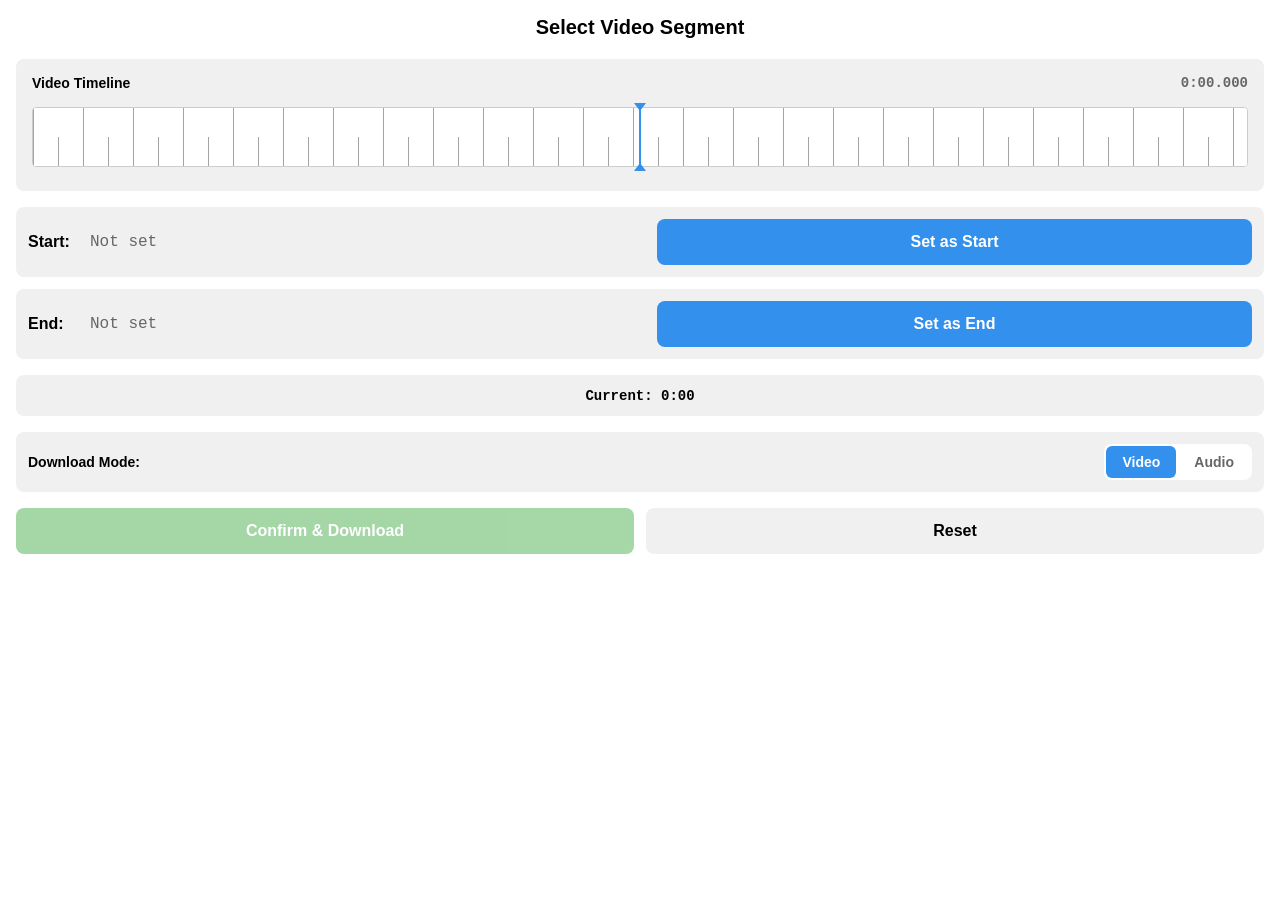
<file: mini_app/index.html>
<!DOCTYPE html>
<html lang="en">
<head>
    <meta charset="UTF-8">
    <meta name="viewport" content="width=device-width, initial-scale=1.0">
    <title>YouTube Timestamp Selector</title>
    <link rel="stylesheet" href="style.css">
    <script src="https://telegram.org/js/telegram-web-app.js"></script>
</head>
<body>
    <div class="container">
        <h1>Select Video Segment</h1>
        
        <div id="error-message" class="error" style="display: none;"></div>
        
        <div id="player-container"></div>
        
        <div class="controls">
            <div class="scrubber-container">
                <div class="scrubber-section">
                    <div class="scrubber-header">
                        <label class="scrubber-label">Video Timeline</label>
                        <span class="scrubber-time-display" id="fine-time">0:00.000</span>
                    </div>
                    <div class="stadiometer-container">
                        <div class="stadiometer-viewport" id="fine-scrubber-viewport">
                            <div class="stadiometer-scale" id="fine-scrubber-scale">
                                <!-- Tick marks and labels will be generated dynamically -->
                            </div>
                        </div>
                        <div class="stadiometer-indicator" id="fine-scrubber-indicator"></div>
                    </div>
                </div>
            </div>
            
            <div class="timestamp-display">
                <div class="timestamp-item">
                    <label>Start:</label>
                    <span id="start-time">Not set</span>
                    <button id="set-start-btn" class="btn btn-primary">Set as Start</button>
                </div>
                <div class="timestamp-item">
                    <label>End:</label>
                    <span id="end-time">Not set</span>
                    <button id="set-end-btn" class="btn btn-primary">Set as End</button>
                </div>
            </div>
            
            <div class="current-time">
                <span>Current: <span id="current-time">0:00</span></span>
            </div>
            
            <div class="download-mode-toggle">
                <label class="toggle-label">Download Mode:</label>
                <div class="toggle-switch">
                    <input type="radio" id="mode-video" name="download-mode" value="video" checked>
                    <label for="mode-video" class="toggle-option">Video</label>
                    <input type="radio" id="mode-audio" name="download-mode" value="audio">
                    <label for="mode-audio" class="toggle-option">Audio</label>
                </div>
            </div>
            
            <div class="action-buttons">
                <button id="confirm-btn" class="btn btn-success" disabled>Confirm & Download</button>
                <button id="reset-btn" class="btn btn-secondary">Reset</button>
            </div>
        </div>
    </div>
    
    <script src="player.js?v=2"></script>
    <script src="app.js?v=2"></script>
</body>
</html>
</file>
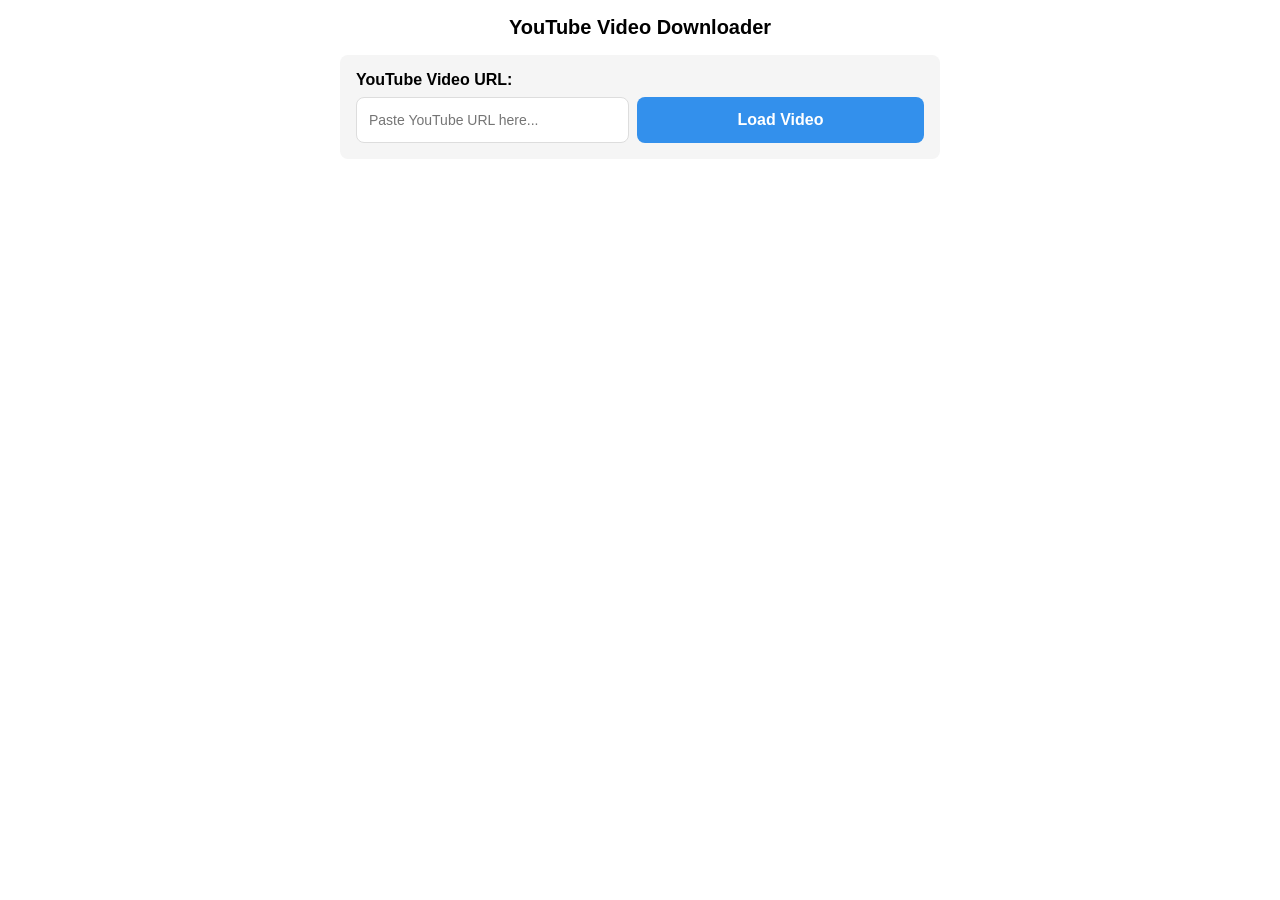
<file: public_web/index.html>
<!DOCTYPE html>
<html lang="en">
<head>
    <meta charset="UTF-8">
    <meta name="viewport" content="width=device-width, initial-scale=1.0">
    <title>YouTube Video Downloader</title>
    <link rel="stylesheet" href="style.css?v=3">
</head>
<body>
    <div class="container">
        <h1>YouTube Video Downloader</h1>
        
        <div id="error-message" class="error" style="display: none;"></div>
        
        <!-- URL Input Section -->
        <div class="url-input-section">
            <label for="video-url-input">YouTube Video URL:</label>
            <div class="url-input-group">
                <input type="text" id="video-url-input" placeholder="Paste YouTube URL here..." />
                <button id="load-video-btn" class="btn btn-primary">Load Video</button>
            </div>
        </div>
        
        <div id="player-container"></div>
        
        <div class="controls" id="controls-section" style="display: none;">
            <div class="scrubber-container">
                <div class="scrubber-section">
                    <div class="scrubber-header">
                        <label class="scrubber-label">Video Timeline</label>
                        <span class="scrubber-time-display" id="fine-time">0:00.000</span>
                    </div>
                    <div class="stadiometer-container">
                        <div class="stadiometer-viewport" id="fine-scrubber-viewport">
                            <div class="stadiometer-scale" id="fine-scrubber-scale">
                                <!-- Tick marks and labels will be generated dynamically -->
                            </div>
                        </div>
                        <div class="stadiometer-indicator" id="fine-scrubber-indicator"></div>
                    </div>
                </div>
            </div>
            
            <div class="timestamp-display">
                <div class="timestamp-item">
                    <label>Start:</label>
                    <span id="start-time">Not set</span>
                    <button id="set-start-btn" class="btn btn-primary">Set as Start</button>
                </div>
                <div class="timestamp-item">
                    <label>End:</label>
                    <span id="end-time">Not set</span>
                    <button id="set-end-btn" class="btn btn-primary">Set as End</button>
                </div>
            </div>
            
            <div class="current-time">
                <span>Current: <span id="current-time">0:00</span></span>
            </div>
            
            <div class="download-mode-toggle">
                <label class="toggle-label">Download Mode:</label>
                <div class="toggle-switch">
                    <input type="radio" id="mode-video" name="download-mode" value="video" checked>
                    <label for="mode-video" class="toggle-option">Video</label>
                    <input type="radio" id="mode-audio" name="download-mode" value="audio">
                    <label for="mode-audio" class="toggle-option">Audio</label>
                </div>
            </div>
            
            <div class="action-buttons">
                <button id="confirm-btn" class="btn btn-success" disabled>Confirm & Prepare Download</button>
                <button id="reset-btn" class="btn btn-secondary">Reset</button>
            </div>
            
            <div id="download-status" class="download-status" style="display: none;">
                <div class="status-message" id="status-message"></div>
                <div id="download-link-container" style="display: none; margin-top: 15px;">
                    <a id="download-link" class="btn btn-large btn-download" download>
                        Download File
                    </a>
                    <p class="download-note">Note: This is a one-time download link that expires after use.</p>
                </div>
            </div>
        </div>
    </div>
    
    <script src="player.js?v=3"></script>
    <script src="app.js?v=3"></script>
</body>
</html>
</file>
<file: mini_app/style.css>
* {
    margin: 0;
    padding: 0;
    box-sizing: border-box;
}

body {
    font-family: -apple-system, BlinkMacSystemFont, 'Segoe UI', Roboto, Oxygen, Ubuntu, Cantarell, sans-serif;
    background-color: var(--tg-theme-bg-color, #ffffff);
    color: var(--tg-theme-text-color, #000000);
    padding: 16px;
    min-height: 100vh;
}

.container {
    max-width: 100%;
    margin: 0 auto;
}

h1 {
    font-size: 20px;
    margin-bottom: 16px;
    text-align: center;
    color: var(--tg-theme-text-color, #000000);
}

.error {
    background-color: #fee;
    color: #c33;
    padding: 12px;
    border-radius: 8px;
    margin-bottom: 16px;
    border: 1px solid #fcc;
}

#player-container {
    margin-bottom: 20px;
}

.scrubber-container {
    display: flex;
    flex-direction: column;
    gap: 16px;
    padding: 16px;
    background-color: var(--tg-theme-secondary-bg-color, #f0f0f0);
    border-radius: 8px;
}

.scrubber-section {
    display: flex;
    flex-direction: column;
    gap: 8px;
}

.scrubber-wrapper {
    display: flex;
    align-items: center;
    gap: 8px;
    width: 100%;
}

.scrubber-end-label {
    font-family: 'Courier New', monospace;
    font-size: 12px;
    color: var(--tg-theme-hint-color, #666666);
    min-width: 60px;
    text-align: center;
    font-weight: 500;
}

.scrubber-wrapper .scrubber-input {
    flex: 1;
}

.scrubber-header {
    display: flex;
    justify-content: space-between;
    align-items: center;
}

.scrubber-label {
    font-weight: 600;
    font-size: 14px;
    color: var(--tg-theme-text-color, #000000);
}

.scrubber-time-display {
    font-family: 'Courier New', monospace;
    font-size: 14px;
    font-weight: 600;
    color: var(--tg-theme-hint-color, #666666);
}

.scrubber-input {
    width: 100%;
    height: 8px;
    border-radius: 4px;
    background: var(--tg-theme-bg-color, #ffffff);
    outline: none;
    -webkit-appearance: none;
    appearance: none;
    cursor: pointer;
}

/* Triangular thumb for coarse scrubber */
.scrubber-input::-webkit-slider-thumb {
    -webkit-appearance: none;
    appearance: none;
    width: 0;
    height: 0;
    border-left: 10px solid transparent;
    border-right: 10px solid transparent;
    border-bottom: 20px solid var(--tg-theme-button-color, #3390ec);
    background: transparent;
    cursor: pointer;
    margin-top: -2px;
    transition: transform 0.1s, border-bottom-color 0.1s;
    position: relative;
}

.scrubber-input::-webkit-slider-thumb:hover {
    transform: scale(1.1);
    border-bottom-color: var(--tg-theme-button-color, #2a7fd4);
}

.scrubber-input::-webkit-slider-thumb:active {
    transform: scale(1.2);
    border-bottom-color: var(--tg-theme-button-color, #1f5fa0);
}

.scrubber-input::-moz-range-thumb {
    width: 0;
    height: 0;
    border-left: 10px solid transparent;
    border-right: 10px solid transparent;
    border-bottom: 20px solid var(--tg-theme-button-color, #3390ec);
    background: transparent;
    cursor: pointer;
    border-radius: 0;
    transition: transform 0.1s, border-bottom-color 0.1s;
}

.scrubber-input::-moz-range-thumb:hover {
    transform: scale(1.1);
    border-bottom-color: var(--tg-theme-button-color, #2a7fd4);
}

.scrubber-input::-moz-range-thumb:active {
    transform: scale(1.2);
    border-bottom-color: var(--tg-theme-button-color, #1f5fa0);
}

.scrubber-input::-webkit-slider-runnable-track {
    width: 100%;
    height: 8px;
    background: linear-gradient(to right, 
        var(--tg-theme-button-color, #3390ec) 0%, 
        var(--tg-theme-button-color, #3390ec) var(--progress, 0%), 
        var(--tg-theme-hint-color, #cccccc) var(--progress, 0%), 
        var(--tg-theme-hint-color, #cccccc) 100%);
    border-radius: 4px;
}

.scrubber-input::-moz-range-track {
    width: 100%;
    height: 8px;
    background: var(--tg-theme-hint-color, #cccccc);
    border-radius: 4px;
}

.scrubber-input::-moz-range-progress {
    height: 8px;
    background: var(--tg-theme-button-color, #3390ec);
    border-radius: 4px;
}

/* Stadiometer-style fine scrubber */
.stadiometer-container {
    position: relative;
    width: 100%;
    height: 60px;
    margin: 8px 0;
}

.stadiometer-viewport {
    position: relative;
    width: 100%;
    height: 100%;
    overflow: hidden;
    background-color: var(--tg-theme-bg-color, #ffffff);
    border-radius: 4px;
    border: 1px solid var(--tg-theme-hint-color, #cccccc);
    cursor: grab;
    user-select: none;
}

.stadiometer-viewport:active {
    cursor: grabbing;
}

.stadiometer-scale {
    position: absolute;
    top: 0;
    left: 0;
    height: 100%;
    width: 100%;
    /* Ruler-style background using repeated gradients (no JS ticks needed) */
    background-color: var(--tg-theme-bg-color, #ffffff);
    background-image:
        /* main 1s ticks */
        linear-gradient(90deg,
            rgba(73, 73, 73, 0.5) 0,
            rgba(73, 73, 73, 0.5) 2%,
            transparent 2%
        ),
        /* mid grid line */
        linear-gradient(180deg,
            var(--tg-theme-bg-color, #ffffff) 50%,
            transparent 50%
        ),
        /* secondary ticks */
        linear-gradient(90deg,
            transparent 50%,
            rgba(73, 73, 73, 0.5) 50%,
            rgba(73, 73, 73, 0.5) 52%,
            transparent 52%
        ),
        /* lower grid line */
        linear-gradient(180deg,
            var(--tg-theme-bg-color, #ffffff) 70%,
            transparent 70%
        );
    /* 50px period horizontally, full height vertically */
    background-size: 50px 100%;
    background-repeat: repeat-x;
    will-change: transform;
}

.stadiometer-tick {
    position: relative;
    display: flex;
    flex-direction: column;
    align-items: center;
    justify-content: flex-end;
    min-width: 2px;
}

.stadiometer-tick-major {
    width: 2px;
    height: 20px;
    background-color: var(--tg-theme-text-color, #000000);
    order: 2; /* Tick mark comes after label */
}

.stadiometer-tick-minor {
    width: 1px;
    height: 10px;
    background-color: var(--tg-theme-hint-color, #666666);
    align-self: flex-end;
}

.stadiometer-tick-label {
    font-family: 'Courier New', monospace;
    font-size: 10px;
    color: var(--tg-theme-hint-color, #666666);
    margin-bottom: 4px;
    white-space: nowrap;
    order: 1; /* Label comes before tick mark */
    line-height: 1;
}

.stadiometer-time-label {
    font-family: 'Courier New', monospace;
    font-size: 9px;
    color: var(--tg-theme-hint-color, #666666);
    padding-top: 2px;
    white-space: nowrap;
    pointer-events: none;
    z-index: 5;
}

.stadiometer-indicator {
    position: absolute;
    top: 0;
    left: 50%;
    transform: translateX(-50%);
    width: 2px;
    height: 100%;
    background-color: var(--tg-theme-button-color, #3390ec);
    pointer-events: none;
    z-index: 10;
}

.stadiometer-indicator::before {
    content: '';
    position: absolute;
    top: -4px;
    left: 50%;
    transform: translateX(-50%);
    width: 0;
    height: 0;
    border-left: 6px solid transparent;
    border-right: 6px solid transparent;
    border-top: 8px solid var(--tg-theme-button-color, #3390ec);
}

.stadiometer-indicator::after {
    content: '';
    position: absolute;
    bottom: -4px;
    left: 50%;
    transform: translateX(-50%);
    width: 0;
    height: 0;
    border-left: 6px solid transparent;
    border-right: 6px solid transparent;
    border-bottom: 8px solid var(--tg-theme-button-color, #3390ec);
}

.embed-container {
    position: relative;
    padding-bottom: 56.25%;
    height: 0;
    overflow: hidden;
    max-width: 100%;
    border-radius: 8px;
    background-color: #000;
}

.embed-container iframe,
.embed-container object,
.embed-container embed {
    position: absolute;
    top: 0;
    left: 0;
    width: 100%;
    height: 100%;
}

.controls {
    display: flex;
    flex-direction: column;
    gap: 16px;
}

.timestamp-display {
    display: flex;
    flex-direction: column;
    gap: 12px;
}

.timestamp-item {
    display: flex;
    align-items: center;
    gap: 12px;
    padding: 12px;
    background-color: var(--tg-theme-secondary-bg-color, #f0f0f0);
    border-radius: 8px;
}

.timestamp-item label {
    font-weight: 600;
    min-width: 50px;
    color: var(--tg-theme-text-color, #000000);
}

.timestamp-item span {
    flex: 1;
    font-family: 'Courier New', monospace;
    font-size: 16px;
    color: var(--tg-theme-hint-color, #666666);
}

.current-time {
    text-align: center;
    padding: 12px;
    background-color: var(--tg-theme-secondary-bg-color, #f0f0f0);
    border-radius: 8px;
    font-size: 14px;
    color: var(--tg-theme-text-color, #000000);
}

.current-time span {
    font-family: 'Courier New', monospace;
    font-weight: 600;
}

.download-mode-toggle {
    display: flex;
    align-items: center;
    justify-content: space-between;
    padding: 12px;
    background-color: var(--tg-theme-secondary-bg-color, #f0f0f0);
    border-radius: 8px;
    gap: 12px;
}

.toggle-label {
    font-weight: 600;
    color: var(--tg-theme-text-color, #000000);
    font-size: 14px;
}

.toggle-switch {
    display: flex;
    background-color: var(--tg-theme-bg-color, #ffffff);
    border-radius: 8px;
    padding: 2px;
    gap: 2px;
    position: relative;
}

.toggle-switch input[type="radio"] {
    position: absolute;
    opacity: 0;
    width: 0;
    height: 0;
}

.toggle-switch .toggle-option {
    padding: 8px 16px;
    border-radius: 6px;
    font-size: 14px;
    font-weight: 600;
    cursor: pointer;
    transition: all 0.2s;
    color: var(--tg-theme-hint-color, #666666);
    background-color: transparent;
    user-select: none;
}

.toggle-switch input[type="radio"]:checked + .toggle-option {
    background-color: var(--tg-theme-button-color, #3390ec);
    color: var(--tg-theme-button-text-color, #ffffff);
}

.toggle-switch .toggle-option:hover {
    opacity: 0.8;
}

.action-buttons {
    display: flex;
    gap: 12px;
}

.btn {
    flex: 1;
    padding: 14px 20px;
    border: none;
    border-radius: 8px;
    font-size: 16px;
    font-weight: 600;
    cursor: pointer;
    transition: opacity 0.2s;
}

.btn:active {
    opacity: 0.7;
}

.btn:disabled {
    opacity: 0.5;
    cursor: not-allowed;
}

.btn-primary {
    background-color: var(--tg-theme-button-color, #3390ec);
    color: var(--tg-theme-button-text-color, #ffffff);
}

.btn-success {
    background-color: #4caf50;
    color: #ffffff;
}

.btn-secondary {
    background-color: var(--tg-theme-secondary-bg-color, #f0f0f0);
    color: var(--tg-theme-text-color, #000000);
}

@media (max-width: 480px) {
    .timestamp-item {
        flex-direction: column;
        align-items: flex-start;
    }
    
    .timestamp-item label {
        min-width: auto;
    }
    
    .action-buttons {
        flex-direction: column;
    }
}
</file>
<file: public_web/style.css>
* {
    margin: 0;
    padding: 0;
    box-sizing: border-box;
}

body {
    font-family: -apple-system, BlinkMacSystemFont, 'Segoe UI', Roboto, Oxygen, Ubuntu, Cantarell, sans-serif;
    background-color: #ffffff;
    color: #000000;
    padding: 16px;
    min-height: 100vh;
}

.container {
    max-width: 600px;
    margin: 0 auto;
}

@media (max-width: 600px) {
    .container {
        max-width: 100%;
    }
}

h1 {
    font-size: 20px;
    margin-bottom: 16px;
    text-align: center;
    color: #000000;
}

.error {
    background-color: #fee;
    color: #c33;
    padding: 12px;
    border-radius: 8px;
    margin-bottom: 16px;
    border: 1px solid #fcc;
}

#player-container {
    margin-bottom: 20px;
}

.scrubber-container {
    display: flex;
    flex-direction: column;
    gap: 16px;
    padding: 16px;
    background-color: #f0f0f0;
    border-radius: 8px;
}

.scrubber-section {
    display: flex;
    flex-direction: column;
    gap: 8px;
}

.scrubber-wrapper {
    display: flex;
    align-items: center;
    gap: 8px;
    width: 100%;
}

.scrubber-end-label {
    font-family: 'Courier New', monospace;
    font-size: 12px;
    color: #666666;
    min-width: 60px;
    text-align: center;
    font-weight: 500;
}

.scrubber-wrapper .scrubber-input {
    flex: 1;
}

.scrubber-header {
    display: flex;
    justify-content: space-between;
    align-items: center;
}

.scrubber-label {
    font-weight: 600;
    font-size: 14px;
    color: #000000;
}

.scrubber-time-display {
    font-family: 'Courier New', monospace;
    font-size: 14px;
    font-weight: 600;
    color: #666666;
}

.scrubber-input {
    width: 100%;
    height: 8px;
    border-radius: 4px;
    background: #ffffff;
    outline: none;
    -webkit-appearance: none;
    appearance: none;
    cursor: pointer;
}

/* Triangular thumb for coarse scrubber */
.scrubber-input::-webkit-slider-thumb {
    -webkit-appearance: none;
    appearance: none;
    width: 0;
    height: 0;
    border-left: 10px solid transparent;
    border-right: 10px solid transparent;
    border-bottom: 20px solid #3390ec;
    background: transparent;
    cursor: pointer;
    margin-top: -2px;
    transition: transform 0.1s, border-bottom-color 0.1s;
    position: relative;
}

.scrubber-input::-webkit-slider-thumb:hover {
    transform: scale(1.1);
    border-bottom-color: #2a7fd4;
}

.scrubber-input::-webkit-slider-thumb:active {
    transform: scale(1.2);
    border-bottom-color: #1f5fa0;
}

.scrubber-input::-moz-range-thumb {
    width: 0;
    height: 0;
    border-left: 10px solid transparent;
    border-right: 10px solid transparent;
    border-bottom: 20px solid #3390ec;
    background: transparent;
    cursor: pointer;
    border-radius: 0;
    transition: transform 0.1s, border-bottom-color 0.1s;
}

.scrubber-input::-moz-range-thumb:hover {
    transform: scale(1.1);
    border-bottom-color: #2a7fd4;
}

.scrubber-input::-moz-range-thumb:active {
    transform: scale(1.2);
    border-bottom-color: #1f5fa0;
}

.scrubber-input::-webkit-slider-runnable-track {
    width: 100%;
    height: 8px;
    background: linear-gradient(to right, 
        #3390ec 0%, 
        #3390ec var(--progress, 0%), 
        #cccccc var(--progress, 0%), 
        #cccccc 100%);
    border-radius: 4px;
}

.scrubber-input::-moz-range-track {
    width: 100%;
    height: 8px;
    background: #cccccc;
    border-radius: 4px;
}

.scrubber-input::-moz-range-progress {
    height: 8px;
    background: #3390ec;
    border-radius: 4px;
}

/* Stadiometer-style fine scrubber */
.stadiometer-container {
    position: relative;
    width: 100%;
    height: 60px;
    margin: 8px 0;
}

.stadiometer-viewport {
    position: relative;
    width: 100%;
    height: 100%;
    overflow: hidden;
    background-color: #ffffff;
    border-radius: 4px;
    border: 1px solid #cccccc;
    cursor: grab;
    user-select: none;
}

.stadiometer-viewport:active {
    cursor: grabbing;
}

.stadiometer-scale {
    position: absolute;
    top: 0;
    left: 0;
    height: 100%;
    width: 100%;
    /* Ruler-style background using repeated gradients (no JS ticks needed) */
    background-color: #ffffff;
    background-image:
        /* main 1s ticks */
        linear-gradient(90deg,
            rgba(73, 73, 73, 0.5) 0,
            rgba(73, 73, 73, 0.5) 2%,
            transparent 2%
        ),
        /* mid grid line */
        linear-gradient(180deg,
            #ffffff 50%,
            transparent 50%
        ),
        /* secondary ticks */
        linear-gradient(90deg,
            transparent 50%,
            rgba(73, 73, 73, 0.5) 50%,
            rgba(73, 73, 73, 0.5) 52%,
            transparent 52%
        ),
        /* lower grid line */
        linear-gradient(180deg,
            #ffffff 70%,
            transparent 70%
        );
    /* 50px period horizontally, full height vertically */
    background-size: 50px 100%;
    background-repeat: repeat-x;
    will-change: transform;
}

.stadiometer-tick {
    position: relative;
    display: flex;
    flex-direction: column;
    align-items: center;
    justify-content: flex-end;
    min-width: 2px;
}

.stadiometer-tick-major {
    width: 2px;
    height: 20px;
    background-color: #000000;
    order: 2; /* Tick mark comes after label */
}

.stadiometer-tick-minor {
    width: 1px;
    height: 10px;
    background-color: #666666;
    align-self: flex-end;
}

.stadiometer-tick-label {
    font-family: 'Courier New', monospace;
    font-size: 10px;
    color: #666666;
    margin-bottom: 4px;
    white-space: nowrap;
    order: 1; /* Label comes before tick mark */
    line-height: 1;
}

.stadiometer-time-label {
    font-family: 'Courier New', monospace;
    font-size: 9px;
    color: #666666;
    padding-top: 2px;
    white-space: nowrap;
    pointer-events: none;
    z-index: 5;
}

.stadiometer-indicator {
    position: absolute;
    top: 0;
    left: 50%;
    transform: translateX(-50%);
    width: 2px;
    height: 100%;
    background-color: #3390ec;
    pointer-events: none;
    z-index: 10;
}

.stadiometer-indicator::before {
    content: '';
    position: absolute;
    top: -4px;
    left: 50%;
    transform: translateX(-50%);
    width: 0;
    height: 0;
    border-left: 6px solid transparent;
    border-right: 6px solid transparent;
    border-top: 8px solid #3390ec;
}

.stadiometer-indicator::after {
    content: '';
    position: absolute;
    bottom: -4px;
    left: 50%;
    transform: translateX(-50%);
    width: 0;
    height: 0;
    border-left: 6px solid transparent;
    border-right: 6px solid transparent;
    border-bottom: 8px solid #3390ec;
}

.embed-container {
    position: relative;
    padding-bottom: 56.25%;
    height: 0;
    overflow: hidden;
    max-width: 100%;
    border-radius: 8px;
    background-color: #000;
}

.embed-container iframe,
.embed-container object,
.embed-container embed {
    position: absolute;
    top: 0;
    left: 0;
    width: 100%;
    height: 100%;
}

.controls {
    display: flex;
    flex-direction: column;
    gap: 16px;
}

.timestamp-display {
    display: flex;
    flex-direction: column;
    gap: 12px;
}

.timestamp-item {
    display: flex;
    align-items: center;
    gap: 12px;
    padding: 12px;
    background-color: #f0f0f0;
    border-radius: 8px;
}

.timestamp-item label {
    font-weight: 600;
    min-width: 50px;
    color: #000000;
}

.timestamp-item span {
    flex: 1;
    font-family: 'Courier New', monospace;
    font-size: 16px;
    color: #666666;
}

.current-time {
    text-align: center;
    padding: 12px;
    background-color: #f0f0f0;
    border-radius: 8px;
    font-size: 14px;
    color: #000000;
}

.current-time span {
    font-family: 'Courier New', monospace;
    font-weight: 600;
}

.download-mode-toggle {
    display: flex;
    align-items: center;
    justify-content: space-between;
    padding: 12px;
    background-color: #f0f0f0;
    border-radius: 8px;
    gap: 12px;
}

.toggle-label {
    font-weight: 600;
    color: #000000;
    font-size: 14px;
}

.toggle-switch {
    display: flex;
    background-color: #ffffff;
    border-radius: 8px;
    padding: 2px;
    gap: 2px;
    position: relative;
}

.toggle-switch input[type="radio"] {
    position: absolute;
    opacity: 0;
    width: 0;
    height: 0;
}

.toggle-switch .toggle-option {
    padding: 8px 16px;
    border-radius: 6px;
    font-size: 14px;
    font-weight: 600;
    cursor: pointer;
    transition: all 0.2s;
    color: #666666;
    background-color: transparent;
    user-select: none;
}

.toggle-switch input[type="radio"]:checked + .toggle-option {
    background-color: #3390ec;
    color: #ffffff;
}

.toggle-switch .toggle-option:hover {
    opacity: 0.8;
}

.action-buttons {
    display: flex;
    gap: 12px;
}

.btn {
    flex: 1;
    padding: 14px 20px;
    border: none;
    border-radius: 8px;
    font-size: 16px;
    font-weight: 600;
    cursor: pointer;
    transition: opacity 0.2s;
}

.btn:active {
    opacity: 0.7;
}

.btn:disabled {
    opacity: 0.5;
    cursor: not-allowed;
}

.btn-primary {
    background-color: #3390ec;
    color: #ffffff;
}

.btn-success {
    background-color: #4caf50;
    color: #ffffff;
}

.btn-secondary {
    background-color: #f0f0f0;
    color: #000000;
}

/* URL Input Section */
.url-input-section {
    margin-bottom: 20px;
    padding: 16px;
    background-color: #f5f5f5;
    border-radius: 8px;
}

.url-input-section label {
    display: block;
    margin-bottom: 8px;
    font-weight: 600;
    color: #000000;
}

.url-input-group {
    display: flex;
    gap: 8px;
}

#video-url-input {
    flex: 1;
    padding: 12px;
    border: 1px solid #ddd;
    border-radius: 8px;
    font-size: 14px;
    font-family: inherit;
}

#video-url-input:focus {
    outline: none;
    border-color: #3390ec;
}

/* Download Status Section */
.download-status {
    margin-top: 20px;
    padding: 16px;
    background-color: #f5f5f5;
    border-radius: 8px;
    text-align: center;
}

.status-message {
    font-size: 16px;
    margin-bottom: 10px;
    color: #000000;
}

.btn-large {
    padding: 16px 32px;
    font-size: 18px;
}

.btn-download {
    background-color: #4caf50;
    color: #ffffff;
    text-decoration: none;
    display: inline-block;
}

.btn-download:hover {
    opacity: 0.9;
}

.download-note {
    margin-top: 10px;
    font-size: 12px;
    color: #666;
    font-style: italic;
}

@media (max-width: 480px) {
    .timestamp-item {
        flex-direction: column;
        align-items: flex-start;
    }
    
    .timestamp-item label {
        min-width: auto;
    }
    
    .action-buttons {
        flex-direction: column;
    }
    
    .url-input-group {
        flex-direction: column;
    }
    
    #load-video-btn {
        width: 100%;
    }
}
</file>
